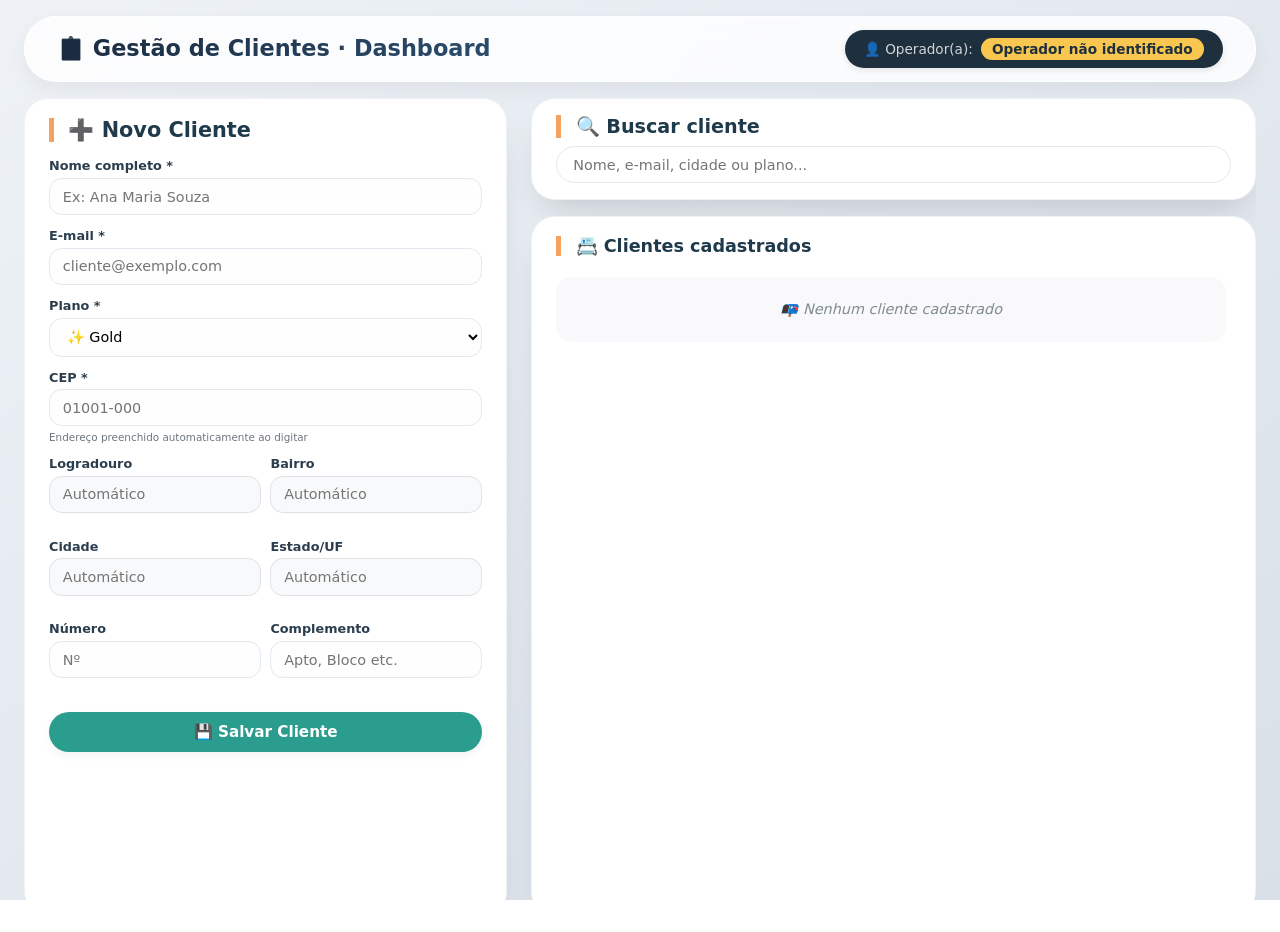
<file: index.html>
<!DOCTYPE html>
<html lang="pt-br">
<head>
  <meta charset="UTF-8">
  <meta name="viewport" content="width=device-width, initial-scale=1.0, user-scalable=yes">
  <title>Gestão de Clientes – Dashboard</title>
  <!-- Vincula o arquivo de estilos externo -->
  <link rel="stylesheet" href="style.css">
</head>
<body>
<div class="dashboard">
  <!-- Cabeçalho com operador da sessão -->
  <div class="barra-superior">
    <div class="titulo">
      <h1>📋 Gestão de Clientes · Dashboard</h1>
    </div>
    <div class="cartao-operador">
      <span>👤 Operador(a):</span>
      <!-- Nome clicável para troca de operador -->
      <span id="nomeOperador" title="Clique para trocar de operador">---</span>
    </div>
  </div>

  <div class="grade-painel">
    <!-- Painel esquerdo: formulário de cadastro -->
    <div class="cartao-formulario">
      <h2>➕ Novo Cliente</h2>
      <form id="formularioCliente">
        <!-- Campos obrigatórios: nome, email, plano (Sprint 1) -->
        <div class="campo">
          <label>Nome completo *</label>
          <input type="text" id="campoNome" placeholder="Ex: Ana Maria Souza" required>
        </div>
        <div class="campo">
          <label>E-mail *</label>
          <input type="email" id="campoEmail" placeholder="cliente@exemplo.com" required>
          <!-- Validação visual: e-mail inválido fica vermelho ao perder o foco (Sprint 1) -->
        </div>
        <div class="campo">
          <label>Plano *</label>
          <select id="campoPlano">
            <option value="Gold">✨ Gold</option>
            <option value="Silver">⚪ Silver</option>
            <option value="Bronze">🟤 Bronze</option>
          </select>
        </div>
        <!-- Sprint 2: campos de endereço integrados à API ViaCEP -->
        <div class="campo">
          <label>CEP *</label>
          <input type="text" id="campoCep" placeholder="01001-000" maxlength="9" required>
          <small class="dica">Endereço preenchido automaticamente ao digitar</small>
        </div>
        <!-- Feedback visual da consulta de CEP (Sprint 2) -->
        <div id="feedbackCep" class="feedback-cep" style="display: none;"></div>
        
        <div class="grade-endereco">
          <div class="campo"><label>Logradouro</label><input type="text" id="campoLogradouro" placeholder="Automático" readonly></div>
          <div class="campo"><label>Bairro</label><input type="text" id="campoBairro" placeholder="Automático" readonly></div>
        </div>
        <div class="grade-endereco">
          <div class="campo"><label>Cidade</label><input type="text" id="campoCidade" placeholder="Automático" readonly></div>
          <div class="campo"><label>Estado/UF</label><input type="text" id="campoUf" placeholder="Automático" readonly></div>
        </div>
        <div class="grade-endereco">
          <div class="campo"><label>Número</label><input type="text" id="campoNumero" placeholder="Nº" required></div>
          <div class="campo"><label>Complemento</label><input type="text" id="campoComplemento" placeholder="Apto, Bloco etc."></div>
        </div>
        <!-- Botão com feedback de salvamento (Sprint 2) -->
        <button type="submit" class="botao-salvar" id="botaoSalvar">💾 Salvar Cliente</button>
        <div id="feedbackSalvamento" class="feedback-salvamento" style="display: none;"></div>
      </form>
    </div>

    <!-- Painel direito: busca e cards dinâmicos -->
    <div class="painel-direito">
      <div class="cartao-filtro">
        <h2>🔍 Buscar cliente</h2>
        <input type="text" id="campoBusca" placeholder="Nome, e-mail, cidade ou plano..." autocomplete="off">
      </div>
      <div class="cartao-lista">
        <h2>📇 Clientes cadastrados</h2>
        <!-- Container onde os cards são injetados via JavaScript (Sprint 1) -->
        <div id="containerCards" class="container-cards">
          <div class="mensagem-vazio">Nenhum cliente cadastrado</div>
        </div>
      </div>
    </div>
  </div>
</div>

<!-- Script externo -->
<script src="script.js"></script>
</body>
</html>
</file>
<file: style.css>
/* ============================================
   ESTILOS GERAIS – 100% DA TELA
   ============================================ */
* {
  margin: 0;
  padding: 0;
  box-sizing: border-box;
  font-family: system-ui, 'Segoe UI', 'Inter', sans-serif;
}

html, body {
  height: 100%;
  overflow: hidden;
}

body {
  background: linear-gradient(145deg, #eef2f7 0%, #d9e0e8 100%);
  padding: 1rem 1.5rem;
}

.dashboard {
  max-width: 1400px;
  margin: 0 auto;
  height: 100vh; /*percentagem da janela*/
  display: flex; 
  flex-direction: column;
}

/* ============================================
   CABEÇALHO E OPERADOR
   ============================================ */
.barra-superior {
  background: rgba(255,255,255,0.8);
  backdrop-filter: blur(12px);
  border-radius: 2rem;
  padding: 0.8rem 2rem;
  margin-bottom: 1rem;
  display: flex;
  justify-content: space-between;
  align-items: center;
  flex-wrap: wrap;
  gap: 1rem;
  box-shadow: 0 8px 20px rgba(0,0,0,0.05);
  border: 1px solid rgba(255,255,255,0.7);
  flex-shrink: 0;
}

.titulo h1 {
  font-size: 1.4rem;
  font-weight: 700;
  background: linear-gradient(135deg, #1A2A3F, #2C4C6C);
  -webkit-background-clip: text;
  background-clip: text;
  color: transparent;
}

.cartao-operador {
  background: #1e2f3e;
  padding: 0.5rem 1.2rem;
  border-radius: 3rem;
  color: white;
  font-size: 0.85rem;
  display: flex;
  align-items: center;
  gap: 0.5rem;
  box-shadow: 0 2px 6px rgba(0,0,0,0.1);
}

.cartao-operador span:first-child {
  opacity: 0.8;
}

#nomeOperador {
  font-weight: 600;
  background: #f9c74f;
  color: #1e2f3e;
  padding: 0.2rem 0.7rem;
  border-radius: 2rem;
  cursor: pointer;
  transition: 0.2s;
}

#nomeOperador:hover {
  background: #f7b733;
  transform: scale(1.05);
}

/* ============================================
   GRID PRINCIPAL
   ============================================ */
.grade-painel {
  display: grid;
  grid-template-columns: 1fr 1.5fr;
  gap: 1.5rem;
  flex: 1;
  min-height: 0;
  overflow: hidden;
}

/* ============================================
   PAINEL ESQUERDO – FORMULÁRIO
   ============================================ */
.cartao-formulario {
  background: white;
  border-radius: 1.5rem;
  padding: 1.2rem 1.5rem;
  box-shadow: 0 20px 35px -12px rgba(0,0,0,0.15);
  border: 1px solid rgba(0,0,0,0.05);
  overflow-y: auto;
  height: 100%;
}

.cartao-formulario h2 {
  font-size: 1.3rem;
  font-weight: 600;
  margin-bottom: 1rem;
  color: #1f3a4b;
  border-left: 5px solid #f4a261;
  padding-left: 0.9rem;
  position: sticky;
  top: 0;
  background: white;
  z-index: 1;
}

/* campos */
.campo {
  margin-bottom: 0.8rem;
  display: flex;
  flex-direction: column;
  gap: 0.3rem;
}
.campo label {
  font-weight: 600;
  color: #2c3e4e;
  font-size: 0.8rem;
}
.campo input, .campo select {
  padding: 0.6rem 0.8rem;
  border-radius: 0.8rem;
  border: 1.5px solid #e2e8f0;
  font-size: 0.9rem;
  background: #fefefe;
  transition: 0.2s;
}
.campo input:focus, .campo select:focus {
  outline: none;
  border-color: #f4a261;
  box-shadow: 0 0 0 3px rgba(244,162,97,0.2);
}
.campo input:read-only {
  background: #f8f9fa;
  color: #6c757d;
  cursor: not-allowed;
  border-color: #dee2e6;
}

/*O js inclui esta classe quando o campo é inválido*/
.campo input.campo-invalido {
  border-color: #e76f51;
  background-color: #fff5f2;
  box-shadow: 0 0 0 2px rgba(231,111,81,0.2);
}

.grade-endereco {
  display: grid;
  grid-template-columns: 1fr 1fr;
  gap: 0.6rem;
  margin-bottom: 0.8rem;
}

.dica {
  color: #6c757d;
  font-size: 0.65rem;
}

/* feedbacks */
.feedback-cep, .feedback-salvamento {
  padding: 0.4rem 0.8rem;
  border-radius: 0.6rem;
  font-size: 0.8rem;
  margin-bottom: 0.8rem;
  font-weight: 500;
  display: none;
}
.feedback-salvamento {
  margin-top: 0.8rem;
  margin-bottom: 0;
  text-align: center;
}

.carregando {
  background: #e8f4fd;
  color: #0369a1;
  border-left: 4px solid #0369a1;
  display: block;
}
.sucesso {
  background: #f0fdf4;
  color: #166534;
  border-left: 4px solid #166534;
  display: block;
}
.erro {
  background: #fef2f2;
  color: #991b1b;
  border-left: 4px solid #991b1b;
  display: block;
}

/* botão salvar */
.botao-salvar {
  background: #2a9d8f;
  color: white;
  border: none;
  padding: 0.7rem 1rem;
  border-radius: 2rem;
  font-weight: 700;
  font-size: 0.95rem;
  cursor: pointer;
  width: 100%;
  margin-top: 0.5rem;
  box-shadow: 0 4px 8px rgba(0,0,0,0.05);
  transition: 0.2s;
}
.botao-salvar:hover:not(:disabled) {
  background: #21867a;
  transform: translateY(-1px);
  box-shadow: 0 6px 12px rgba(0,0,0,0.1);
}
.botao-salvar:disabled {
  background: #94a3b8;
  cursor: not-allowed;
  opacity: 0.7;
}
.botao-salvar.salvando {
  animation: pulsar 1.5s ease-in-out infinite;
}
@keyframes pulsar {
  0%, 100% { opacity: 0.7; transform: scale(1); }
  50% { opacity: 0.5; transform: scale(0.98); }
}

/* ============================================
   PAINEL DIREITO – LISTA
   ============================================ */
.painel-direito {
  display: flex;
  flex-direction: column;
  gap: 1rem;
  height: 100%;
  min-height: 0;
}

.cartao-filtro {
  background: white;
  border-radius: 1.5rem;
  padding: 1rem 1.5rem;
  box-shadow: 0 20px 35px -12px rgba(0,0,0,0.15);
  border: 1px solid rgba(0,0,0,0.05);
  flex-shrink: 0;
  display: flex;
  flex-direction: column;
  gap: 0.5rem;
}
.cartao-filtro h2 {
  font-size: 1.2rem;
  font-weight: 600;
  margin-bottom: 0;
  color: #1f3a4b;
  border-left: 5px solid #f4a261;
  padding-left: 0.9rem;
}
.cartao-filtro input {
  width: 100%;
  padding: 0.6rem 1rem;
  border-radius: 2rem;
  border: 1.5px solid #e2e8f0;
  font-size: 0.9rem;
  transition: 0.2s;
}
.cartao-filtro input:focus {
  border-color: #e9c46a;
  outline: none;
  box-shadow: 0 0 0 3px rgba(233,196,106,0.2);
}
.controles-ordenacao {
  display: flex;
  gap: 0.5rem;
}
.controles-ordenacao button {
  flex: 1;
  padding: 0.4rem 0.6rem;
  border-radius: 2rem;
  border: 1px solid #e2e8f0;
  background: white;
  cursor: pointer;
  font-size: 0.75rem;
  font-weight: 600;
  transition: 0.2s;
}
.controles-ordenacao button.ativo {
  background: #2a9d8f;
  color: white;
  border-color: #2a9d8f;
}

.cartao-lista {
  background: white;
  border-radius: 1.5rem;
  padding: 1.2rem 1.5rem;
  box-shadow: 0 20px 35px -12px rgba(0,0,0,0.15);
  border: 1px solid rgba(0,0,0,0.05);
  flex: 1;
  display: flex;
  flex-direction: column;
  min-height: 0;
}
.cartao-lista h2 {
  font-size: 1.1rem;
  font-weight: 600;
  margin-bottom: 0.8rem;
  color: #1f3a4b;
  border-left: 5px solid #f4a261;
  padding-left: 0.9rem;
  flex-shrink: 0;
}

/* container com scroll */
.container-cards {
  margin-top: 0.5rem;
  display: flex;
  flex-direction: column;
  gap: 0.8rem;
  flex: 1;
  overflow-y: auto;
  padding-right: 0.3rem;
  min-height: 0;
}
.container-cards::-webkit-scrollbar {
  width: 6px;
}
.container-cards::-webkit-scrollbar-track {
  background: #f1f1f1;
  border-radius: 10px;
}
.container-cards::-webkit-scrollbar-thumb {
  background: #cbd5e1;
  border-radius: 10px;
}

/* cards */
.cartao-cliente {
  background: white;
  border-radius: 1rem;
  padding: 0.8rem 1rem;
  display: flex;
  justify-content: space-between;
  align-items: center;
  box-shadow: 0 3px 10px rgba(0,0,0,0.05);
  border-left: 6px solid;
  transition: 0.2s;
  flex-shrink: 0;
}
.cartao-cliente:hover {
  box-shadow: 0 6px 16px rgba(0,0,0,0.1);
  transform: translateX(2px);
}

.info-cliente {
  flex: 1;
  min-width: 0;
}
.info-cliente h3 {
  font-size: 1rem;
  font-weight: 700;
  margin-bottom: 0.2rem;
  color: #1f2f38;
}
.info-cliente p {
  font-size: 0.75rem;
  color: #4b5e6c;
  margin-top: 0.15rem;
}
.info-endereco {
  font-size: 0.7rem;
  color: #64748b;
  font-style: italic;
  margin-top: 0.2rem;
  line-height: 1.3;
}
.badge-plano {
  font-size: 0.7rem;
  font-weight: 600;
  padding: 0.15rem 0.5rem;
  border-radius: 20px;
  background: #edf2f7;
  color: #1e2f3e;
  display: inline-block;
}

/* cores por plano */
.cartao-cliente.plano-gold {
  border-left-color: #f4a261;
  background: linear-gradient(to right, #fffaf5, #ffffff);
}
.cartao-cliente.plano-silver {
  border-left-color: #94a3b8;
  background: linear-gradient(to right, #f8fafc, #ffffff);
}
.cartao-cliente.plano-bronze {
  border-left-color: #cd7f5e;
  background: linear-gradient(to right, #fef6f0, #ffffff);
}

/* botão remover */
.botao-remover {
  background: none;
  border: none;
  font-size: 1.3rem;
  cursor: pointer;
  color: #cbd5e1;
  width: 32px;
  height: 32px;
  border-radius: 50%;
  display: flex;
  align-items: center;
  justify-content: center;
  flex-shrink: 0;
  transition: 0.2s;
  margin-left: 0.5rem;
}
.botao-remover:hover {
  background: #fee2e2;
  color: #e76f51;
  transform: scale(1.1);
}

.mensagem-vazio {
  text-align: center;
  padding: 1.5rem;
  color: #7f8c8d;
  font-style: italic;
  background: #f9f9fc;
  border-radius: 1rem;
  font-size: 0.9rem;
}


/* responsivo */
@media (max-width: 900px) {
  html, body { overflow: auto; height: auto; }
  .dashboard { height: auto; }
  .grade-painel { grid-template-columns: 1fr; overflow: visible; }
  .cartao-formulario { height: auto; max-height: 600px; }
  .cartao-lista { min-height: 400px; }
  .grade-endereco { grid-template-columns: 1fr; }
  body { padding: 0.8rem; }
}
</file>
